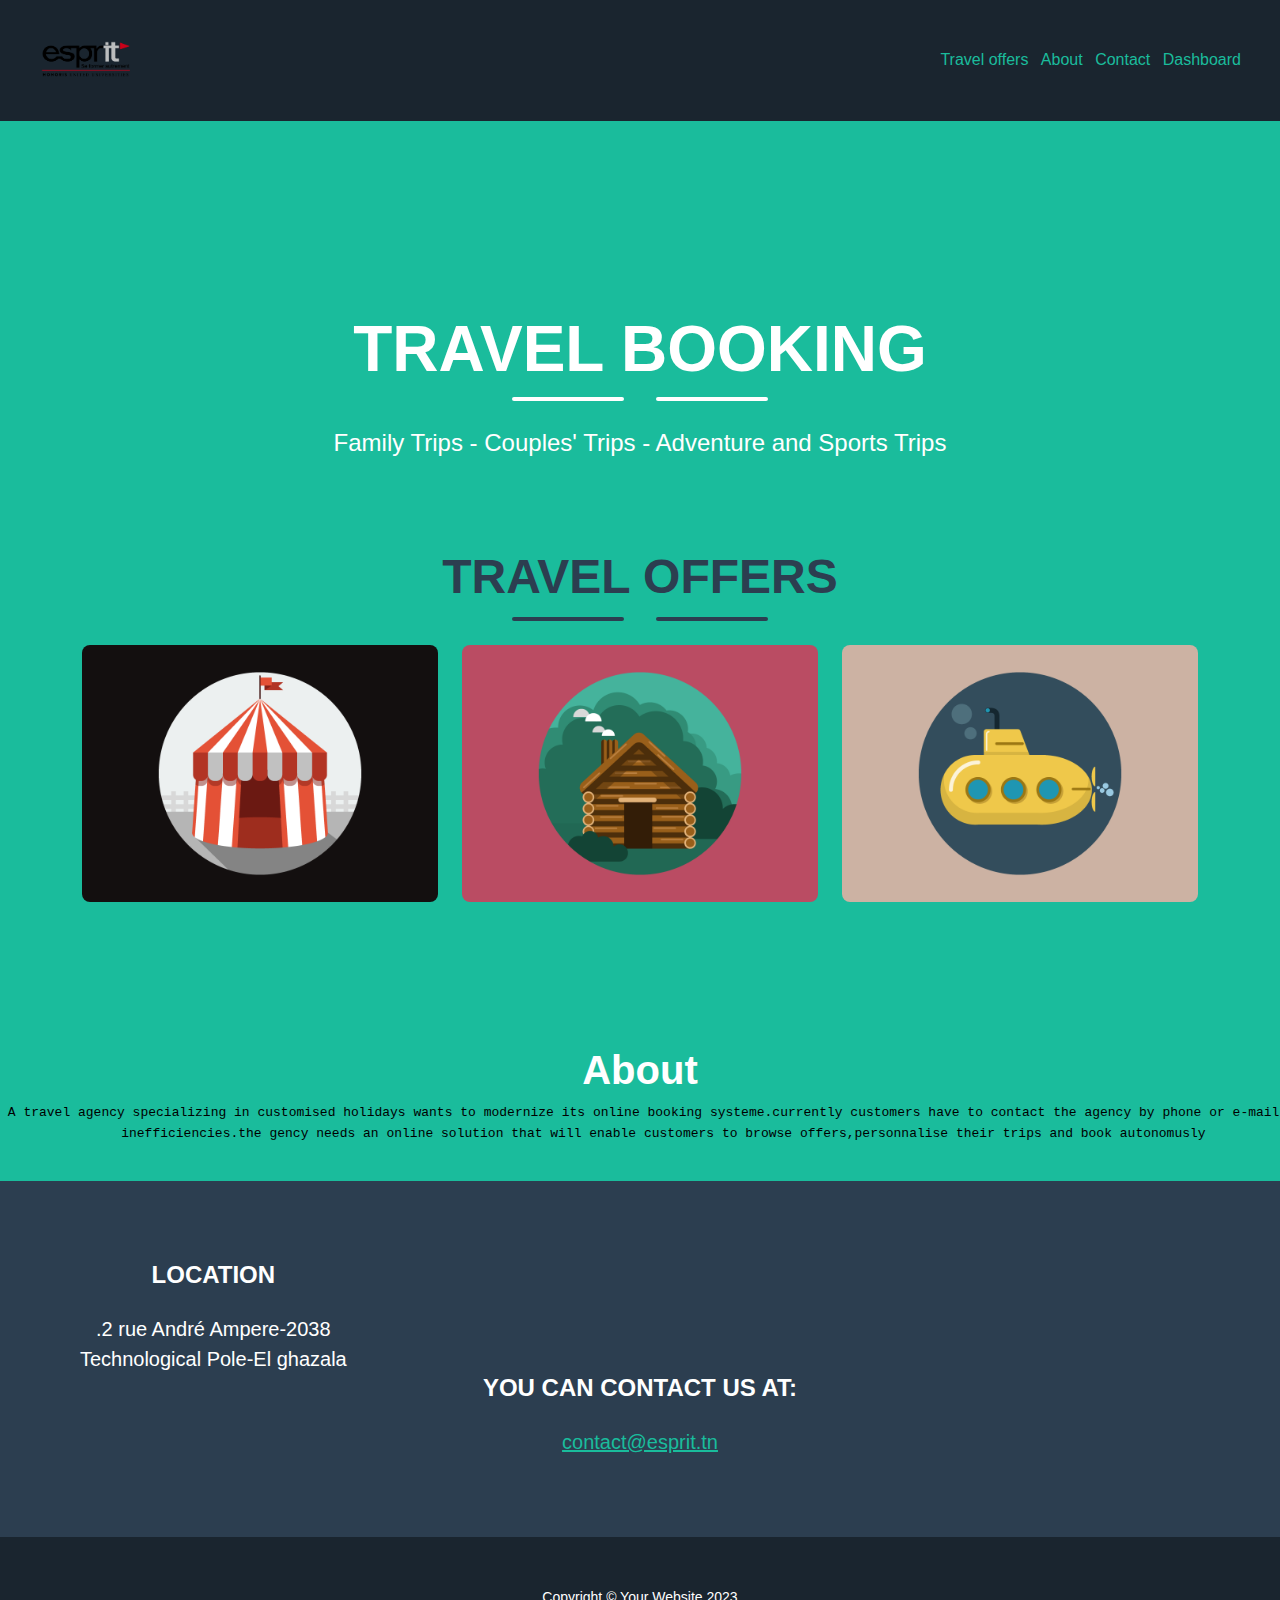
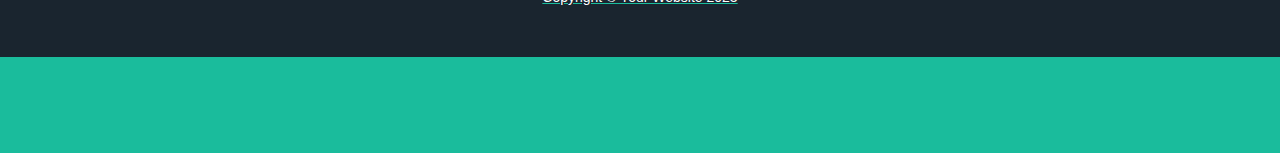
<file: front office/index.html>
<!DOCTYPE html>
<html>
<head>
    <meta charset='utf-8'>
    <meta http-equiv='X-UA-Compatible' content='IE=edge'>
    <title><Page Title></title>
    <meta name='viewport' content='width=device-width, initial-scale=1'>
    <link rel='stylesheet'  href='style.css'/>
    <link href="startbootstrap-freelancer-gh-pages/css/styles.css" rel="stylesheet" />
    <script src='startbootstrap-freelancer-gh-pages/js/scripts.js'></script>
 
    
    
    <div class="header">
    <img  src="assets/esprit (1).png"  alt="logo esprit" width="100">
  <br>
  <div class="links">
  <a  href="*" >Travel offers</a>
  <a href="*" >About</a>
  <a href="*" >Contact</a>
  <a href="*" >Dashboard</a>
</div>
</div>
   
</head>
<body>
  <header class="masthead bg-primary text-white text-center">
    <div class="container d-flex align-items-center flex-column">
 <!-- Masthead Heading-->
 <h1 class="masthead-heading text-uppercase mb-0" align="center">TRAVEL BOOKING</h1>   
 <div class="divider-custom divider-light">
  <div class="divider-custom-line"></div>
  <div class="divider-custom-icon"><i class="fas fa-star"></i></div>
  <div class="divider-custom-line"></div>
</div>
 <!-- Masthead Subheading-->
<p class="masthead-subheading font-weight-light mb-0" align="center">Family Trips - Couples' Trips - Adventure and Sports Trips </p>
</div>
 
<section align="center">


 <!-- Portfolio Section-->
 <section class="page-section portfolio" id="portfolio">
  <div class="container">
      <!-- Portfolio Section Heading-->
      <h2 class="page-section-heading text-center text-uppercase text-secondary mb-0">TRAVEL OFFERS
      <div class="divider-custom">
          <div class="divider-custom-line"></div>
          <div class="divider-custom-icon"><i class="fas fa-star"></i></div>
          <div class="divider-custom-line"></div>
      </div>
      <!-- Portfolio Grid Items-->
      <div class="row justify-content-center">
          <!-- Portfolio Item 1-->
          <div class="col-md-6 col-lg-4 mb-5">
              <div class="portfolio-item mx-auto" data-bs-toggle="modal" data-bs-target="#portfolioModal1">
                  <div class="portfolio-item-caption d-flex align-items-center justify-content-center h-100 w-100">
                      <div class="portfolio-item-caption-content text-center text-white"><i class="fas fa-plus fa-3x"></i></div>
                  </div>
                  <img class="img-fluid" src="assets/circus.png" alt="..." />
              </div>
          </div>
          <!-- Portfolio Item 2-->
          <div class="col-md-6 col-lg-4 mb-5">
              <div class="portfolio-item mx-auto" data-bs-toggle="modal" data-bs-target="#portfolioModal2">
                  <div class="portfolio-item-caption d-flex align-items-center justify-content-center h-100 w-100">
                      <div class="portfolio-item-caption-content text-center text-white"><i class="fas fa-plus fa-3x"></i></div>
                  </div>
                  <img class="img-fluid" src="assets/cabin.png" alt="..." />
              </div>
          </div>  
          <!-- Portfolio Item 3-->
          <div class="col-md-6 col-lg-4 mb-5">
            <div class="portfolio-item mx-auto" data-bs-toggle="modal" data-bs-target="#portfolioModal3">
                <div class="portfolio-item-caption d-flex align-items-center justify-content-center h-100 w-100">
                    <div class="portfolio-item-caption-content text-center text-white"><i class="fas fa-plus fa-3x"></i></div>
                </div>
                <img class="img-fluid" src="assets/submarine.png" alt="..." />
            </div> 

   

   
</section>
<section>
    <h1 align="center">About</h1> 
    <pre align="center" class="text"><font size="-1"> A travel agency specializing in customised holidays wants to modernize its online booking systeme.currently customers have to contact the agency by phone or e-mail to book their trips.resulting in delays and 
      inefficiencies.the gency needs an online solution that will enable customers to browse offers,personnalise their trips and book autonomusly</font>
    </pre> 
     
</section>
<footer class="footer text-center" >



 <!-- Footer Location-->
 <div class="col-lg-4 mb-5 mb-lg-0">
  <h4 class="text-uppercase mb-4">Location</h4>
  <p class="lead mb-0">
    .2 rue André Ampere-2038
      <br />
      Technological Pole-El ghazala
  </p>
</div>

<!-- Footer About Text-->
<div >
  <h4 class="text-uppercase mb-4">You can contact us at:</h4>
  <p class="lead mb-0">
      
    <a href="*">contact@esprit.tn
  </p>
</div>
  </footer>
  
   <!-- Copyright Section-->
   <div class="copyright py-5 text-center text-white">
    <div class="container"><small>Copyright &copy; Your Website 2023</small></div>
</div>
</body>
</html>
</file>
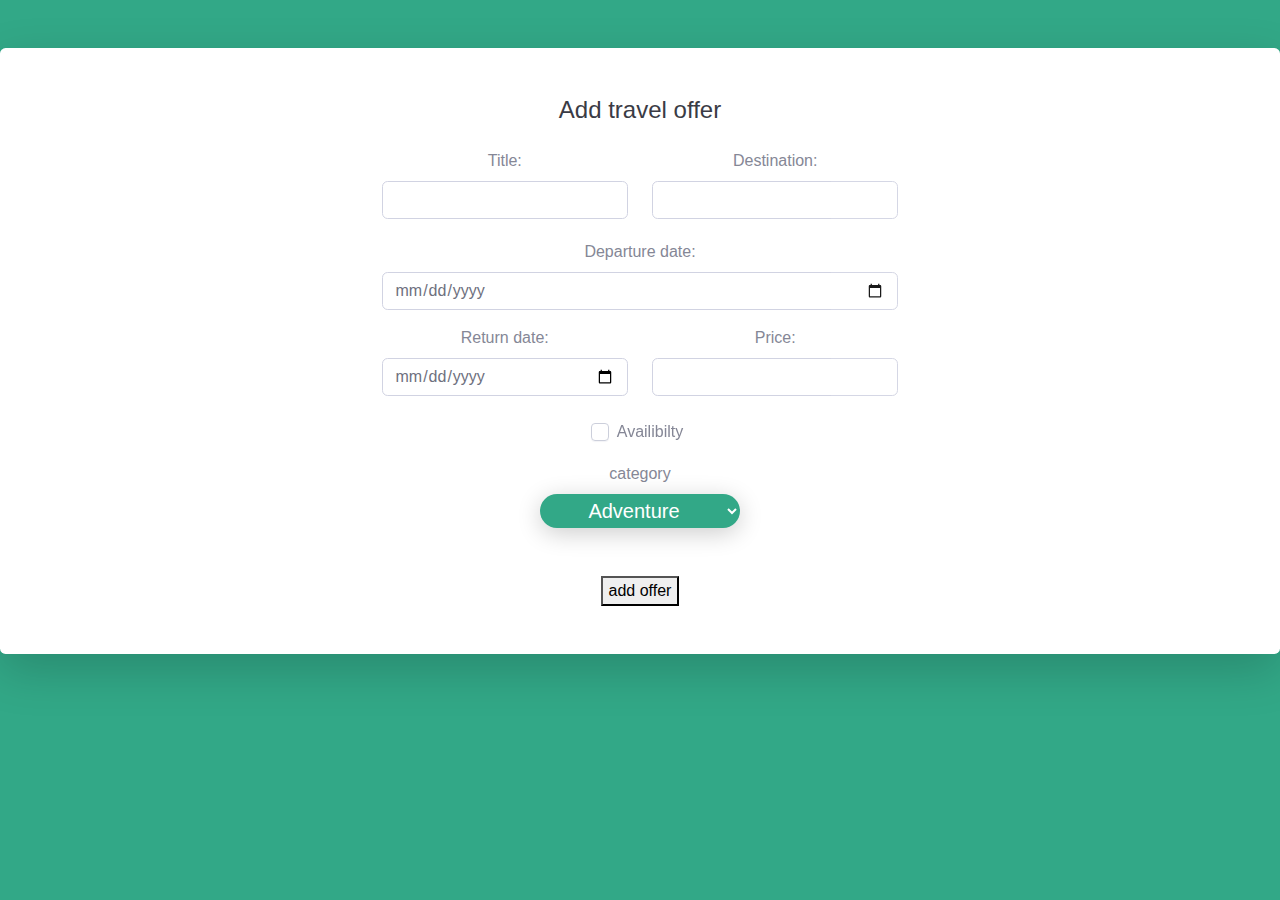
<file: back office/addtraveloffer.html>
<!DOCTYPE html>
<html>
    <head>
        <meta charset="utf-8">
        <meta http-equiv="X-UA-Compatible" content="IE=edge">
        <meta name="viewport" content="width=device-width, initial-scale=1, shrink-to-fit=no">
        <meta name="description" content="">
        <meta name="author" content="">
        <link href="startbootstrap-sb-admin-2-gh-pages/css/sb-admin-2.css" rel="stylesheet">
        <link href="style.css" rel="stylesheet">

    
    </head>
    <body class="body">
     
        <div class="card o-hidden border-0 shadow-lg my-5">
            <div class="card-body p-0" >
        
        <form  align="center" id="offerform">
            <div class="container">

                
                <!-- Nested Row within Card Body -->
                <div align="center" >
                    <div class="col-lg-5 d-none d-lg-block bg-register-image"></div>
                    <div class="col-lg-7">
                        <div class="p-5">
                            <div class="text-center">
                                <h1 class="h4 text-gray-900 mb-4">Add travel offer</h1>
                            </div>
                            <form class="user">
                                <div class="form-group row">
                                    <div class="col-sm-6 mb-3 mb-sm-0">
                                        <label   for="title" >Title:</label>
                                        <input type="text" class="form-control form-control-user" id="Title"   >
                                        <div class="error" id="titleError" class=""></div>
                                        <div class="success" id="titleSuccess"></div>
                                    </div>                         
        <div class="col-sm-6">
            <label  for="destination">Destination:<br></label> 
            <input type="text" class="form-control form-control-user" id="destination" minlength="3" pattern="[a-zA-Z\s]" >
            <div class="error" id="destinationError" ></div>
        </div>
    </div>
</form>  
         
<div class="form-group">
    <label  for="departure date">Departure date:<br></label>
    <input type="date" class="form-control form-control-user" id="departure date">
    <div class="error" id="departureError"></div>
</div>
<div class="form-group row">
    <div class="col-sm-6 mb-3 mb-sm-0">
        <label  for="Return date">Return date:<br></label>  
        <input type="date" class="form-control form-control-user"
            id="return date" >
            <div class="error" id="returnError"></div>
    </div>      
       
          
    <div class="col-sm-6">
        <label  for="price">Price:<br></label>
        <input type="number"  class="form-control form-control-user"
            id="price" >
            <div class="error" id="priceError"></div>
    </div>
</div>
          
         <form  >
         
         <div class="checkbox-wrapper-4">
            <input class="inp-cbx" id="morning" type="checkbox"/>
            <label class="cbx" for="morning"><span>
            <svg width="12px" height="10px">
              <use xlink:href="#check-4"></use>
            </svg></span><span>Availibilty</span></label>
            <svg class="inline-svg">
              <symbol id="check-4" viewbox="0 0 12 10">
                <polyline points="1.5 6 4.5 9 10.5 1"></polyline>
              </symbol>
            </svg>
          </div>
        <label for="category">category</label>
        <div class="box">
         <select >
            <option value="Adventure">Adventure</option>
            <option value="journey">journey</option>
         </select></div>
         <br>
         <br>
         
         
        </form> 
        <button  type="submit"  id="addofferbutton" >add offer</button>
        <script src="addofffer.js"></script>
        
    
    </body>
</html>
</file>
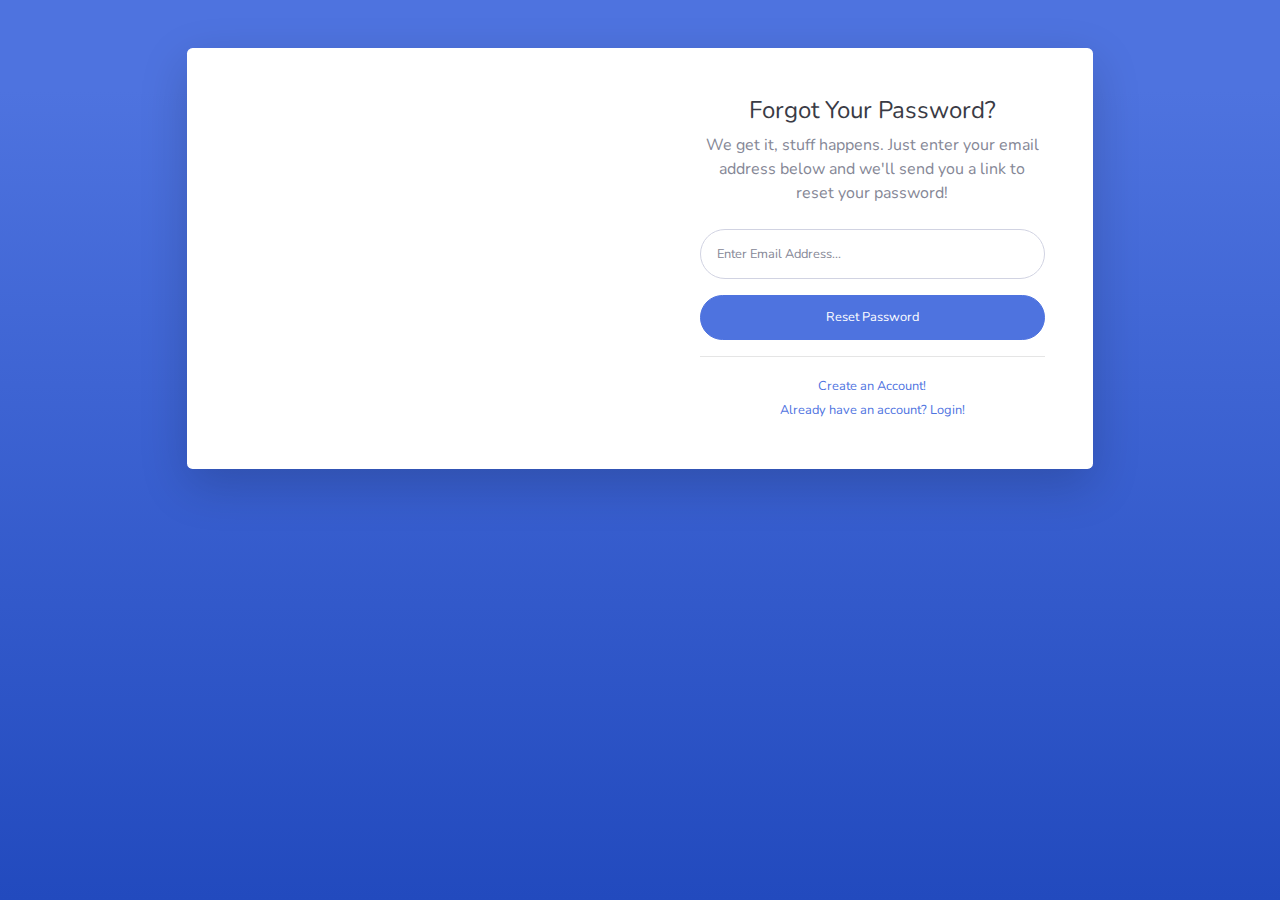
<file: back office/startbootstrap-sb-admin-2-gh-pages/forgot-password.html>
<!DOCTYPE html>
<html lang="en">

<head>

    <meta charset="utf-8">
    <meta http-equiv="X-UA-Compatible" content="IE=edge">
    <meta name="viewport" content="width=device-width, initial-scale=1, shrink-to-fit=no">
    <meta name="description" content="">
    <meta name="author" content="">

    <title>SB Admin 2 - Forgot Password</title>

    <!-- Custom fonts for this template-->
    <link href="vendor/fontawesome-free/css/all.min.css" rel="stylesheet" type="text/css">
    <link
        href="https://fonts.googleapis.com/css?family=Nunito:200,200i,300,300i,400,400i,600,600i,700,700i,800,800i,900,900i"
        rel="stylesheet">

    <!-- Custom styles for this template-->
    <link href="css/sb-admin-2.min.css" rel="stylesheet">

</head>

<body class="bg-gradient-primary">

    <div class="container">

        <!-- Outer Row -->
        <div class="row justify-content-center">

            <div class="col-xl-10 col-lg-12 col-md-9">

                <div class="card o-hidden border-0 shadow-lg my-5">
                    <div class="card-body p-0">
                        <!-- Nested Row within Card Body -->
                        <div class="row">
                            <div class="col-lg-6 d-none d-lg-block bg-password-image"></div>
                            <div class="col-lg-6">
                                <div class="p-5">
                                    <div class="text-center">
                                        <h1 class="h4 text-gray-900 mb-2">Forgot Your Password?</h1>
                                        <p class="mb-4">We get it, stuff happens. Just enter your email address below
                                            and we'll send you a link to reset your password!</p>
                                    </div>
                                    <form class="user">
                                        <div class="form-group">
                                            <input type="email" class="form-control form-control-user"
                                                id="exampleInputEmail" aria-describedby="emailHelp"
                                                placeholder="Enter Email Address...">
                                        </div>
                                        <a href="login.html" class="btn btn-primary btn-user btn-block">
                                            Reset Password
                                        </a>
                                    </form>
                                    <hr>
                                    <div class="text-center">
                                        <a class="small" href="register.html">Create an Account!</a>
                                    </div>
                                    <div class="text-center">
                                        <a class="small" href="login.html">Already have an account? Login!</a>
                                    </div>
                                </div>
                            </div>
                        </div>
                    </div>
                </div>

            </div>

        </div>

    </div>

    <!-- Bootstrap core JavaScript-->
    <script src="vendor/jquery/jquery.min.js"></script>
    <script src="vendor/bootstrap/js/bootstrap.bundle.min.js"></script>

    <!-- Core plugin JavaScript-->
    <script src="vendor/jquery-easing/jquery.easing.min.js"></script>

    <!-- Custom scripts for all pages-->
    <script src="js/sb-admin-2.min.js"></script>

</body>

</html>
</file>
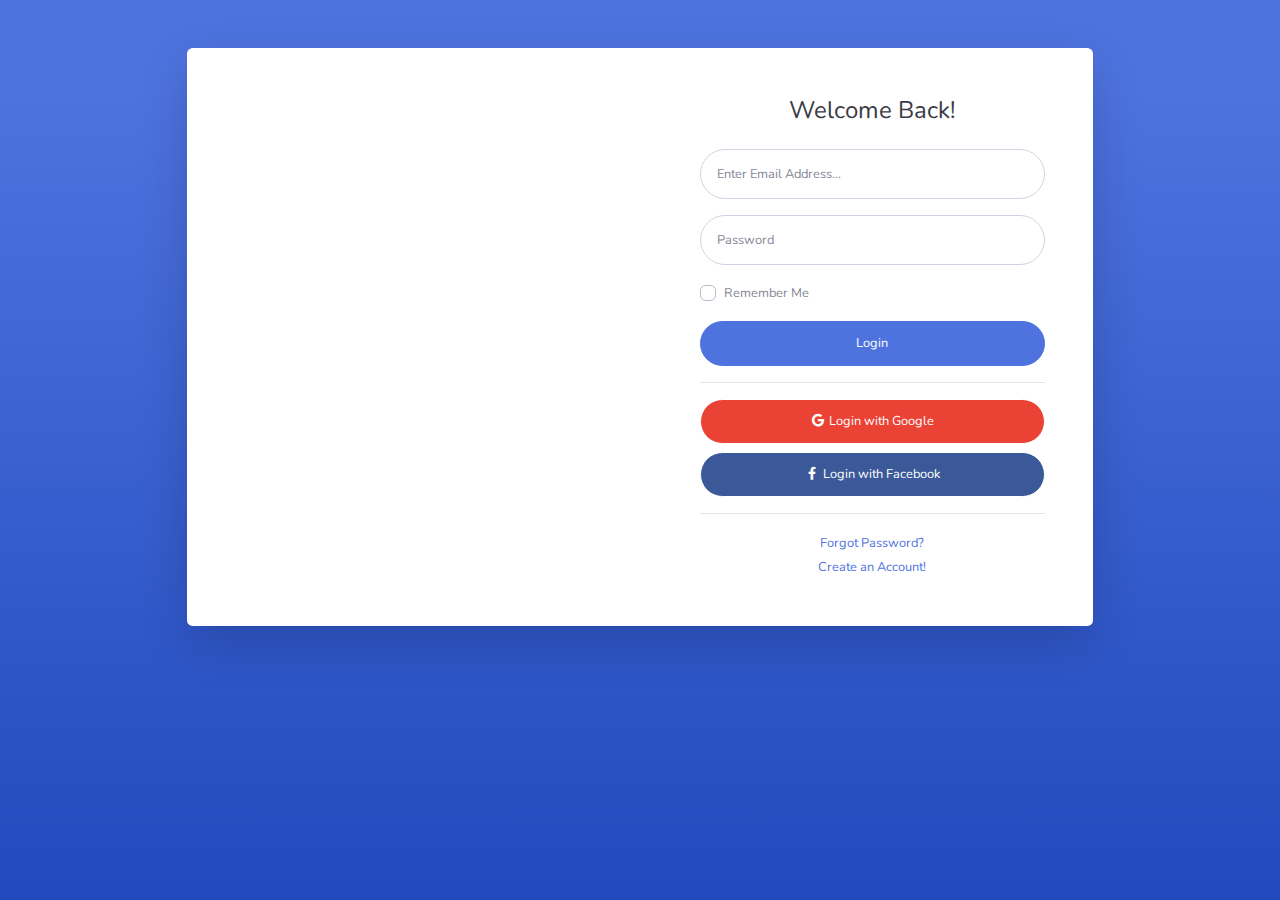
<file: back office/startbootstrap-sb-admin-2-gh-pages/login.html>
<!DOCTYPE html>
<html lang="en">

<head>

    <meta charset="utf-8">
    <meta http-equiv="X-UA-Compatible" content="IE=edge">
    <meta name="viewport" content="width=device-width, initial-scale=1, shrink-to-fit=no">
    <meta name="description" content="">
    <meta name="author" content="">

    <title>SB Admin 2 - Login</title>

    <!-- Custom fonts for this template-->
    <link href="vendor/fontawesome-free/css/all.min.css" rel="stylesheet" type="text/css">
    <link
        href="https://fonts.googleapis.com/css?family=Nunito:200,200i,300,300i,400,400i,600,600i,700,700i,800,800i,900,900i"
        rel="stylesheet">

    <!-- Custom styles for this template-->
    <link href="css/sb-admin-2.min.css" rel="stylesheet">

</head>

<body class="bg-gradient-primary">

    <div class="container">

        <!-- Outer Row -->
        <div class="row justify-content-center">

            <div class="col-xl-10 col-lg-12 col-md-9">

                <div class="card o-hidden border-0 shadow-lg my-5">
                    <div class="card-body p-0">
                        <!-- Nested Row within Card Body -->
                        <div class="row">
                            <div class="col-lg-6 d-none d-lg-block bg-login-image"></div>
                            <div class="col-lg-6">
                                <div class="p-5">
                                    <div class="text-center">
                                        <h1 class="h4 text-gray-900 mb-4">Welcome Back!</h1>
                                    </div>
                                    <form class="user">
                                        <div class="form-group">
                                            <input type="email" class="form-control form-control-user"
                                                id="exampleInputEmail" aria-describedby="emailHelp"
                                                placeholder="Enter Email Address...">
                                        </div>
                                        <div class="form-group">
                                            <input type="password" class="form-control form-control-user"
                                                id="exampleInputPassword" placeholder="Password">
                                        </div>
                                        <div class="form-group">
                                            <div class="custom-control custom-checkbox small">
                                                <input type="checkbox" class="custom-control-input" id="customCheck">
                                                <label class="custom-control-label" for="customCheck">Remember
                                                    Me</label>
                                            </div>
                                        </div>
                                        <a href="index.html" class="btn btn-primary btn-user btn-block">
                                            Login
                                        </a>
                                        <hr>
                                        <a href="index.html" class="btn btn-google btn-user btn-block">
                                            <i class="fab fa-google fa-fw"></i> Login with Google
                                        </a>
                                        <a href="index.html" class="btn btn-facebook btn-user btn-block">
                                            <i class="fab fa-facebook-f fa-fw"></i> Login with Facebook
                                        </a>
                                    </form>
                                    <hr>
                                    <div class="text-center">
                                        <a class="small" href="forgot-password.html">Forgot Password?</a>
                                    </div>
                                    <div class="text-center">
                                        <a class="small" href="register.html">Create an Account!</a>
                                    </div>
                                </div>
                            </div>
                        </div>
                    </div>
                </div>

            </div>

        </div>

    </div>

    <!-- Bootstrap core JavaScript-->
    <script src="vendor/jquery/jquery.min.js"></script>
    <script src="vendor/bootstrap/js/bootstrap.bundle.min.js"></script>

    <!-- Core plugin JavaScript-->
    <script src="vendor/jquery-easing/jquery.easing.min.js"></script>

    <!-- Custom scripts for all pages-->
    <script src="js/sb-admin-2.min.js"></script>

</body>

</html>
</file>
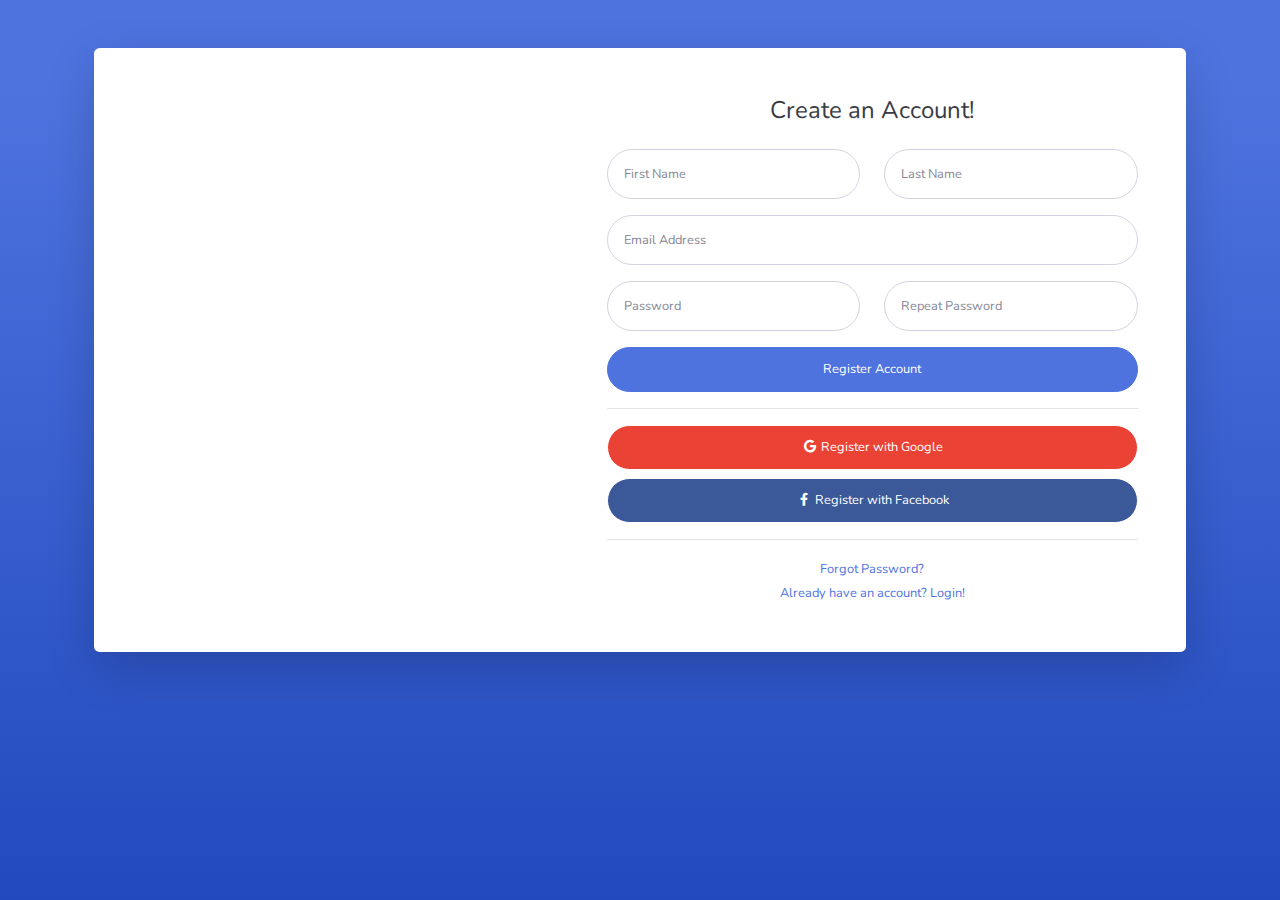
<file: back office/startbootstrap-sb-admin-2-gh-pages/register.html>
<!DOCTYPE html>
<html lang="en">

<head>

    <meta charset="utf-8">
    <meta http-equiv="X-UA-Compatible" content="IE=edge">
    <meta name="viewport" content="width=device-width, initial-scale=1, shrink-to-fit=no">
    <meta name="description" content="">
    <meta name="author" content="">

    <title>SB Admin 2 - Register</title>

    <!-- Custom fonts for this template-->
    <link href="vendor/fontawesome-free/css/all.min.css" rel="stylesheet" type="text/css">
    <link
        href="https://fonts.googleapis.com/css?family=Nunito:200,200i,300,300i,400,400i,600,600i,700,700i,800,800i,900,900i"
        rel="stylesheet">

    <!-- Custom styles for this template-->
    <link href="css/sb-admin-2.min.css" rel="stylesheet">

</head>

<body class="bg-gradient-primary">

    <div class="container">

        <div class="card o-hidden border-0 shadow-lg my-5">
            <div class="card-body p-0">
                <!-- Nested Row within Card Body -->
                <div class="row">
                    <div class="col-lg-5 d-none d-lg-block bg-register-image"></div>
                    <div class="col-lg-7">
                        <div class="p-5">
                            <div class="text-center">
                                <h1 class="h4 text-gray-900 mb-4">Create an Account!</h1>
                            </div>
                            <form class="user">
                                <div class="form-group row">
                                    <div class="col-sm-6 mb-3 mb-sm-0">
                                        <input type="text" class="form-control form-control-user" id="exampleFirstName"
                                            placeholder="First Name">
                                    </div>
                                    <div class="col-sm-6">
                                        <input type="text" class="form-control form-control-user" id="exampleLastName"
                                            placeholder="Last Name">
                                    </div>
                                </div>
                                <div class="form-group">
                                    <input type="email" class="form-control form-control-user" id="exampleInputEmail"
                                        placeholder="Email Address">
                                </div>
                                <div class="form-group row">
                                    <div class="col-sm-6 mb-3 mb-sm-0">
                                        <input type="password" class="form-control form-control-user"
                                            id="exampleInputPassword" placeholder="Password">
                                    </div>
                                    <div class="col-sm-6">
                                        <input type="password" class="form-control form-control-user"
                                            id="exampleRepeatPassword" placeholder="Repeat Password">
                                    </div>
                                </div>
                                <a href="login.html" class="btn btn-primary btn-user btn-block">
                                    Register Account
                                </a>
                                <hr>
                                <a href="index.html" class="btn btn-google btn-user btn-block">
                                    <i class="fab fa-google fa-fw"></i> Register with Google
                                </a>
                                <a href="index.html" class="btn btn-facebook btn-user btn-block">
                                    <i class="fab fa-facebook-f fa-fw"></i> Register with Facebook
                                </a>
                            </form>
                            <hr>
                            <div class="text-center">
                                <a class="small" href="forgot-password.html">Forgot Password?</a>
                            </div>
                            <div class="text-center">
                                <a class="small" href="login.html">Already have an account? Login!</a>
                            </div>
                        </div>
                    </div>
                </div>
            </div>
        </div>

    </div>

    <!-- Bootstrap core JavaScript-->
    <script src="vendor/jquery/jquery.min.js"></script>
    <script src="vendor/bootstrap/js/bootstrap.bundle.min.js"></script>

    <!-- Core plugin JavaScript-->
    <script src="vendor/jquery-easing/jquery.easing.min.js"></script>

    <!-- Custom scripts for all pages-->
    <script src="js/sb-admin-2.min.js"></script>

</body>

</html>
</file>
<file: front office/style.css>
.header{
        background-color:#1a252f;
        border: 4px #000000;
        display: flex;
        justify-content: space-between;
        align-items: center;
        padding: 35px;
      }
      .links a{
      color:#1234567;
      padding: 0px 4px;
      text-decoration: none;
      }
      .links a:hover{
        color:blue;
      }
      .text{
        color: #000000;
      }
</file>
<file: back office/style.css>
.offer{
    background-color:#32a887 ;
    border: #32a887;
    padding: 10px 40px;
    -webkit-text-fill-color: black;
    border-radius: 30px;
}
.body{
    background-color: #32a887;
}



  .checkbox-wrapper-4 * {
    box-sizing: border-box;
  }
  .checkbox-wrapper-4 .cbx {
    -webkit-user-select: none;
    user-select: none;
    cursor: pointer;
    padding: 6px 8px;
    border-radius: 6px;
    overflow: hidden;
    transition: all 0.2s ease;
    display: inline-block;
  }
  .checkbox-wrapper-4 .cbx:not(:last-child) {
    margin-right: 6px;
  }
  .checkbox-wrapper-4 .cbx:hover {
    background: rgba(0,119,255,0.06);
  }
  .checkbox-wrapper-4 .cbx span {
    float: left;
    vertical-align: middle;
    transform: translate3d(0, 0, 0);
  }
  .checkbox-wrapper-4 .cbx span:first-child {
    position: relative;
    width: 18px;
    height: 18px;
    border-radius: 4px;
    transform: scale(1);
    border: 1px solid #cccfdb;
    transition: all 0.2s ease;
    box-shadow: 0 1px 1px rgba(0,16,75,0.05);
  }
  .checkbox-wrapper-4 .cbx span:first-child svg {
    position: absolute;
    top: 3px;
    left: 2px;
    fill: none;
    stroke: #fff;
    stroke-width: 2;
    stroke-linecap: round;
    stroke-linejoin: round;
    stroke-dasharray: 16px;
    stroke-dashoffset: 16px;
    transition: all 0.3s ease;
    transition-delay: 0.1s;
    transform: translate3d(0, 0, 0);
  }
  .checkbox-wrapper-4 .cbx span:last-child {
    padding-left: 8px;
    line-height: 18px;
  }
  .checkbox-wrapper-4 .cbx:hover span:first-child {
    border-color: #07f;
  }
  .checkbox-wrapper-4 .inp-cbx {
    position: absolute;
    visibility: hidden;
  }
  .checkbox-wrapper-4 .inp-cbx:checked + .cbx span:first-child {
    background: #07f;
    border-color: #07f;
    animation: wave-4 0.4s ease;
  }
  .checkbox-wrapper-4 .inp-cbx:checked + .cbx span:first-child svg {
    stroke-dashoffset: 0;
  }
  .checkbox-wrapper-4 .inline-svg {
    position: absolute;
    width: 0;
    height: 0;
    pointer-events: none;
    user-select: none;
  }
  @media screen and (max-width: 640px) {
    .checkbox-wrapper-4 .cbx {
      width: 100%;
      display: inline-block;
    }
  }
  @-moz-keyframes wave-4 {
    50% {
      transform: scale(0.9);
    }
  }
  @-webkit-keyframes wave-4 {
    50% {
      transform: scale(0.9);
    }
  }
  @-o-keyframes wave-4 {
    50% {
      transform: scale(0.9);
    }
  }
  @keyframes wave-4 {
    50% {
      transform: scale(0.9);
    }
  }
  
  
  
  .button-34 {
    background: #32a887;
    border-radius: 999px;
    box-shadow: #32a887 0 10px 20px -10px;
    box-sizing: border-box;
    color: #FFFFFF;
    cursor: pointer;
    font-family: Inter,Helvetica,"Apple Color Emoji","Segoe UI Emoji",NotoColorEmoji,"Noto Color Emoji","Segoe UI Symbol","Android Emoji",EmojiSymbols,-apple-system,system-ui,"Segoe UI",Roboto,"Helvetica Neue","Noto Sans",sans-serif;
    font-size: 16px;
    font-weight: 700;
    line-height: 24px;
    opacity: 1;
    outline: 0 solid transparent;
    padding: 8px 18px;
    user-select: none;
    -webkit-user-select: none;
    touch-action: manipulation;
    width: fit-content;
    word-break: break-word;
    border: 0;
  }
  .box select {
    background-color: #32a887;
    color: white;
    padding: 5px;
    width: 200px;
    border: none;
    font-size: 20px;
    box-shadow: 0 5px 25px rgba(0, 0, 0, 0.2);
    -webkit-appearance: button;
    appearance: button;
    outline: none;
    border-radius: 50px;
    text-align: center;
  }
  
  .box::before {
    content: "\f13a";
    font-family: FontAwesome;
    position: absolute;
    top: 0;
    right: 0;
    width: 20%;
    height: 100%;
    text-align: center;
    font-size: 28px;
    line-height: 45px;
    color: rgba(255, 255, 255, 0.5);
    background-color: rgba(255, 255, 255, 0.1);
    pointer-events: none;
    
  }
  
  .box:hover::before {
    color: rgba(255, 255, 255, 0.6);
    background-color: rgba(255, 255, 255, 0.2);
  }
  
  .box select option {
    padding: 30px;
    
  }
  .error {
    color: red;           
    font-size: 0.875em;   
    margin-top: 5px;      
}
.success {
  color: green;         /* Text color for success messages */
  font-size: 0.875em;   /* Font size for success messages */
  margin-top: 5px;      /* Space above the success message */
}
</file>
